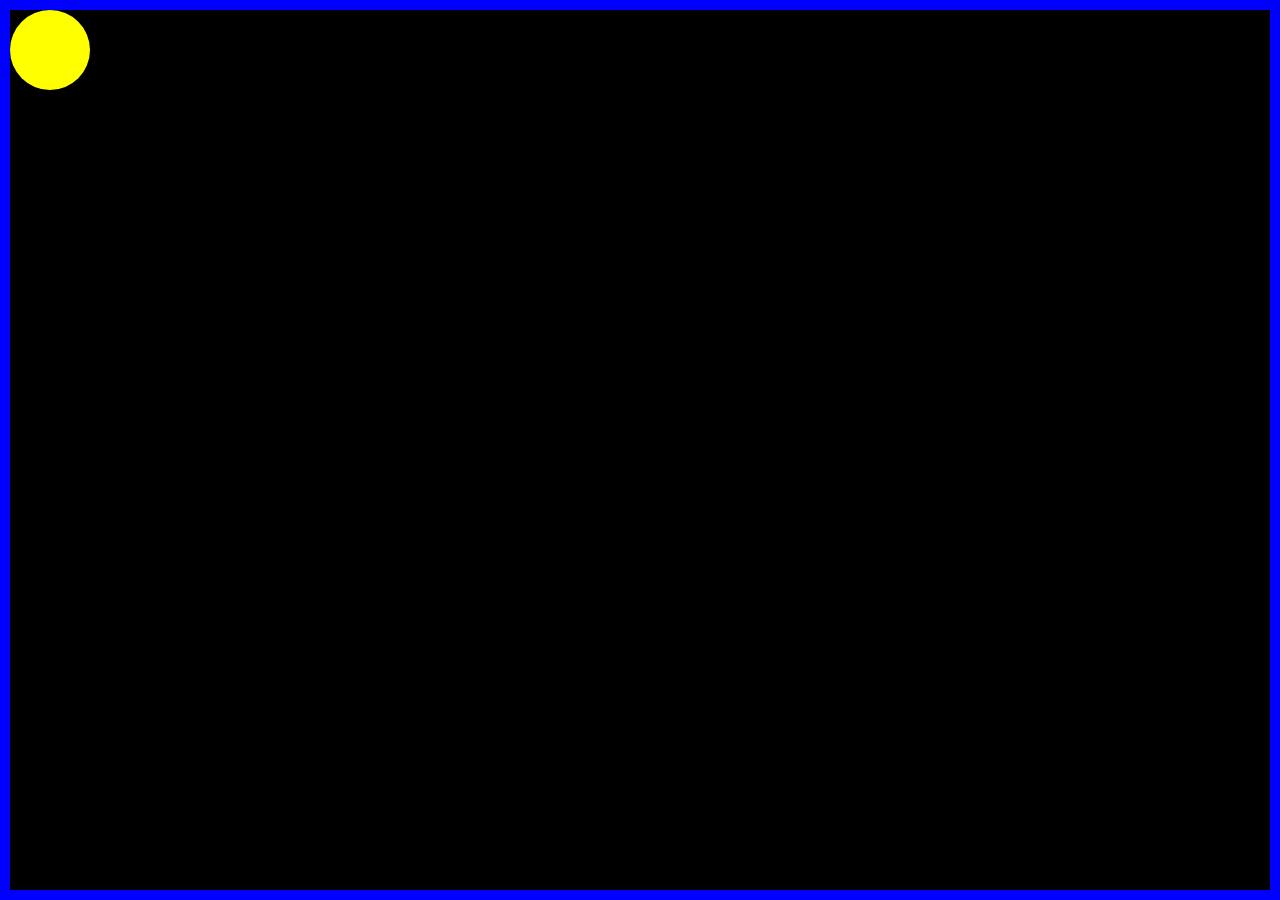
<file: Exercici1/index.html>
<!DOCTYPE html>
<html lang="es">
<head>
    <meta charset="UTF-8">
    <meta http-equiv="X-UA-Compatible" content="IE=edge">
    <meta name="viewport" content="width=device-width, initial-scale=1.0">
    <title>M4.AnimacioCSS</title>
        <!--CUSTOM CSS-->
    <link rel="stylesheet" href="styles/styles.css">
</head>
<body>
        <div class="pelota"></div>
</body>
</html>
</file>
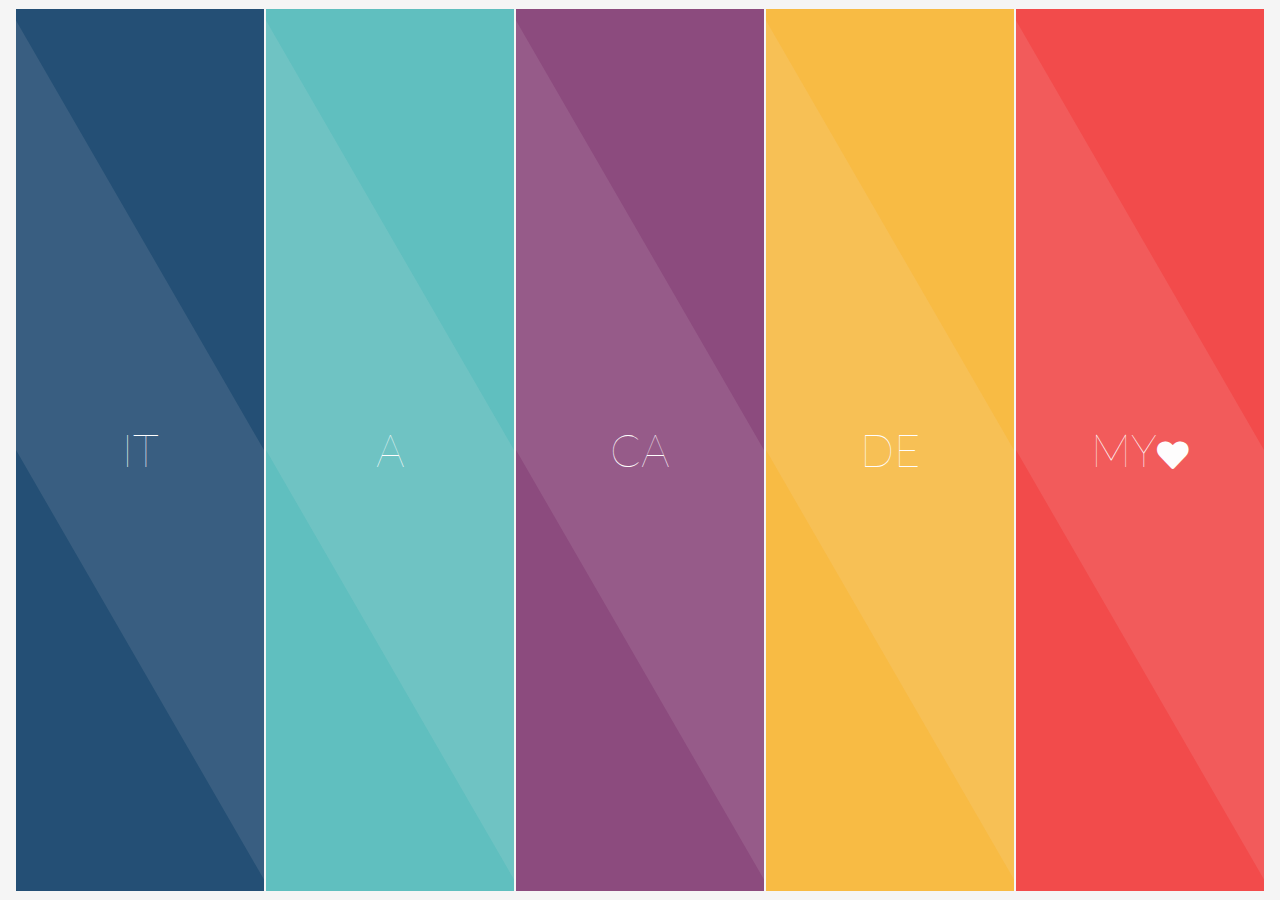
<file: Exercici3/index.html>
<!DOCTYPE html>
<html lang="es">
<head>
    <meta charset="UTF-8">
    <meta http-equiv="X-UA-Compatible" content="IE=edge">
    <meta name="viewport" content="width=device-width, initial-scale=1.0">
    <title>M4.AnimacioCSS.Exercici3</title>
    <!--CUSTOM CSS-->
    <link rel="stylesheet" href="styles/styles.css">
    <!--FONT AWESOME-->
    <link rel="stylesheet" href="https://cdnjs.cloudflare.com/ajax/libs/font-awesome/5.15.2/css/all.min.css">
    <!--GOOGLE FONTS-->
    <link rel="preconnect" href="https://fonts.gstatic.com">
    <link href="https://fonts.googleapis.com/css2?family=Lato:wght@300;400&display=swap" rel="stylesheet">
</head>
<body>
    <div class="container">
        <ul>
            <li class="IT">
                <div></div>
                <p>IT</p>
            </li>
            <li class="A">
                <p>A</p>
                <div></div>
            </li>
            <li class="CA">
                <p>CA</p>
                <div></div>
            </li>
            <li class="DE">
                <p>DE</p>
                <div></div>
            </li>
            <li class="MY">
                <p>MY<i class="fas fa-heart"></i></p>
                <div></div>
            </li>
        </ul>
    </div>
</body>
</html>
</file>
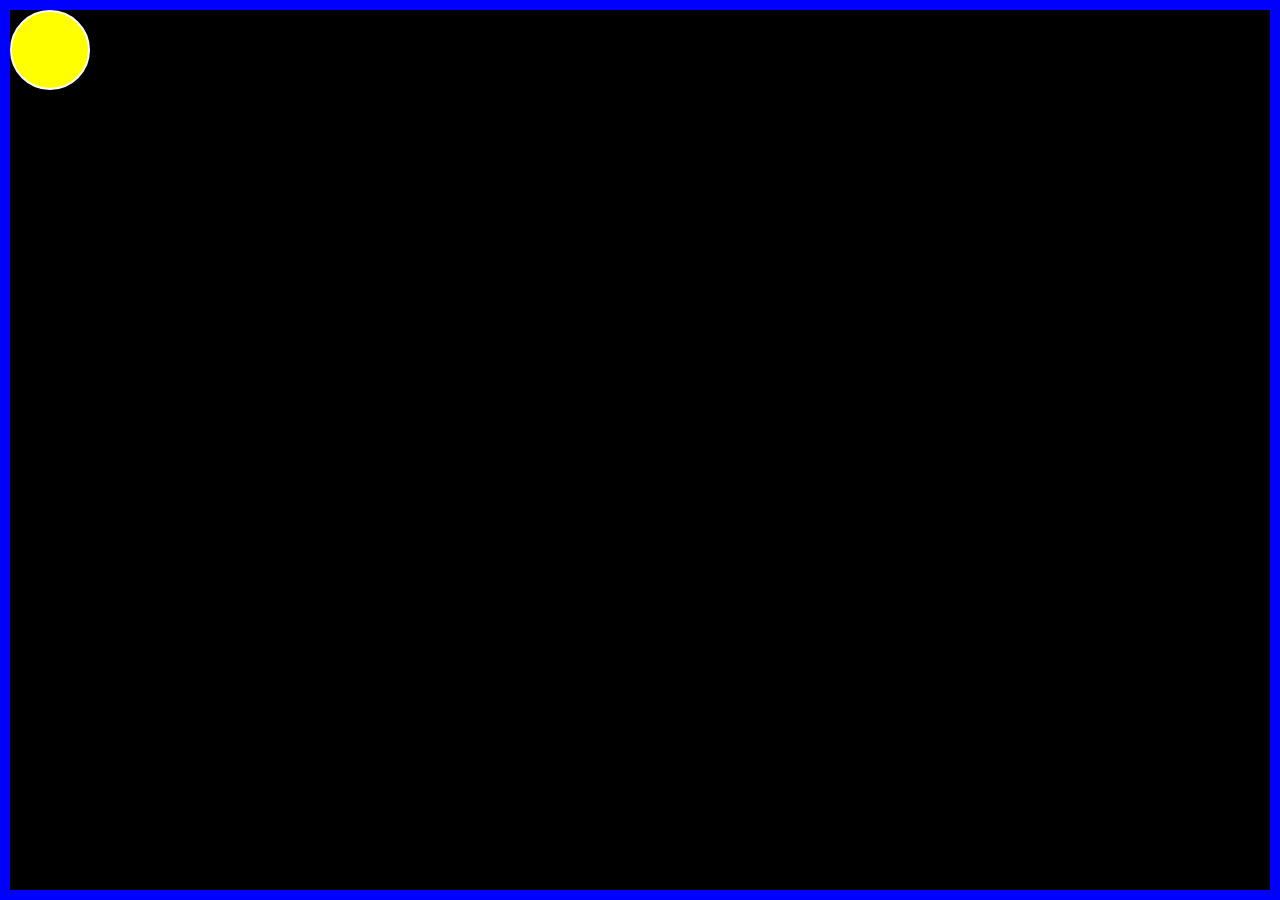
<file: M4.ANIMACIOCSS/index.html>
<!DOCTYPE html>
<html lang="es">
<head>
    <meta charset="UTF-8">
    <meta http-equiv="X-UA-Compatible" content="IE=edge">
    <meta name="viewport" content="width=device-width, initial-scale=1.0">
    <title>M4.AnimacioCSS</title>
        <!--CUSTOM CSS-->
    <link rel="stylesheet" href="styles.css">
</head>
<body>
        <div class="pelota"></div>
</body>
</html>
</file>
<file: Exercici1/styles/styles.css>
/*RESET*/
html, body, div, span, applet, object, iframe,h1, h2, h3, h4, h5, h6, p, blockquote, pre,
a, abbr, acronym, address, big, cite, code,del, dfn, em, img, ins, kbd, q, s, samp,
small, strike, strong, sub, sup, tt, var,b, u, i, center,
dl, dt, dd, ol, ul, li,fieldset, form, label, legend,
table, caption, tbody, tfoot, thead, tr, th, td,article, aside, canvas, details, embed,
figure, figcaption, footer, header, hgroup,menu, nav, output, ruby, section, summary,
time, mark, audio, video{
    margin: 0;
    padding: 0;
    border: 0;
    font: inherit;
    font-size: 100%;
    vertical-align: baseline;
}

html{
    line-height: 1;
}

ol, ul {
    list-style: none;
}

table{
    border-collapse: collapse;
    border-spacing: 0;
}

caption, th, td{
    text-align: left;
    font-weight: normal;
    vertical-align: middle;
}

q, blockquote{
    quotes: none;
}

q:before, q:after, blockquote:before, blockquote:after{
    content: "";
    content: none;
}

a img{
    border: none;
}

article, aside, details, figcaption, figure, footer, header, hgroup, main, menu, nav, section, summary{
    display: block;
}
*{
    box-sizing: border-box;
    text-decoration: none;
}
/*Fin RESET*/

/*EJERCICIO*/
body{
    height: 100vh;
    width: 100vw;
    background: black;
    border: 10px solid blue;
}
        .pelota{
            width: 80px;
            height: 80px;
            border-radius: 40px;
            background-color: yellow;
            border: 2px solid rgba(255, 255, 0, 0.507);
            position: relative;
            animation-name: animacion;
            animation-duration: 3s;
            animation-direction: alternate-reverse;
            animation-timing-function: ease-in;
            animation-iteration-count: infinite;
        }
        @keyframes animacion{
            0% {left: 0vh; top: 0vh;}
            20% {left: calc(95vw - 100px); top: calc(100vh - 100px);animation-timing-function: ease-in;}
            40% {left: calc(40vw - 100px); top: 0vh;animation-timing-function: ease-in;}
            50% {left: 0vw; top: calc(50vh - 100px);animation-timing-function: ease-in;}
            70% {left: calc(60vw - 100px); top: calc(100vh - 100px);animation-timing-function: ease-in;}
            80% {left: calc(100vw - 100px); top: calc(80vh - 100px);animation-timing-function: ease-in;}
            100% {left: 0vh; top: 0vh;animation-timing-function: ease-in;}
        }
</file>
<file: Exercici3/styles/styles.css>
/*RESET*/
html, body, div, span, applet, object, iframe,h1, h2, h3, h4, h5, h6, p, blockquote, pre,
a, abbr, acronym, address, big, cite, code,del, dfn, em, img, ins, kbd, q, s, samp,
small, strike, strong, sub, sup, tt, var,b, u, i, center,
dl, dt, dd, ol, ul, li,fieldset, form, label, legend,
table, caption, tbody, tfoot, thead, tr, th, td,article, aside, canvas, details, embed,
figure, figcaption, footer, header, hgroup,menu, nav, output, ruby, section, summary,
time, mark, audio, video{
    margin: 0;
    padding: 0;
    border: 0;
    font: inherit;
    font-size: 100%;
    vertical-align: baseline;
}

html{
    line-height: 1;
}

ol, ul {
    list-style: none;
}

table{
    border-collapse: collapse;
    border-spacing: 0;
}

caption, th, td{
    text-align: left;
    font-weight: normal;
    vertical-align: middle;
}

q, blockquote{
    quotes: none;
}

q:before, q:after, blockquote:before, blockquote:after{
    content: "";
    content: none;
}

a img{
    border: none;
}

article, aside, details, figcaption, figure, footer, header, hgroup, main, menu, nav, section, summary{
    display: block;
}

*{
    box-sizing: border-box;
    text-decoration: none;
}
/*BODY*/
body{
    height: 100vh;
    width: 100vw;
    display: flex;
    flex-flow: row nowrap;
    justify-content: center;
    align-items: center;
    background: whitesmoke;
}
    .container{
        display: flex;
        flex-flow: row nowrap;
        justify-content: center;
        align-items: center;
        height: 98%;
        width: 97.8%;
        font-family: 'Lato', sans-serif;
        color: white;
        font-weight: lighter;
        font-size: 5vh;
    }
        ul{
            height: 100%;
            width: 100%;
            display: flex;
            flex-flow: row nowrap;
            justify-content: space-evenly;
            align-items: center;
            overflow: hidden;
        }
            li{
                display: flex;
                justify-content: center;
                align-items:center;
                height: 100%;
                width: 19.80%;
                overflow: hidden;
            }
                .IT{
                    background: #244F75;
                    animation-name: IT;
                    animation-duration: 0.4s;
                    animation-direction: normal;
                    animation-iteration-count: 1;
                }
                .A{
                    background: #60BFBF;
                    animation-name: A;
                    animation-duration: 0.6s;
                    animation-direction: normal;
                    animation-iteration-count: 1;
                }
                .CA{
                    background: #8C4B7E;
                    animation-name: CA;
                    animation-duration: 0.8s;
                    animation-direction: normal;
                    animation-iteration-count: 1;
                }
                .DE{
                    background: #F8BB44;
                    animation-name: DE;
                    animation-duration: 1s;
                    animation-direction: normal;
                    animation-iteration-count: 1;
                }
                .MY{
                    background: #F24B4B;
                    animation-name: MY;
                    animation-duration: 1.1s;
                    animation-direction: normal;
                    animation-iteration-count: 1;
                }
                    .fa-heart::before {
                        font-size: 3.5vh;
                    }
                    li p{
                        position: absolute;
                    }
                    /*Transparencia*/
                    li div{
                        height: 100%;
                        width: 100%;
                        background: rgba(245, 238, 238, 0.1);
                        transform: skewX(30deg);
                    }
                        /*Efecte amb el mouse*/
                        li div:hover{
                            transition: transform 0.8s ease-in-out;
                            transform: scale(4);
                        }
                        /*Animacio inicial*/
                        @keyframes IT{
                            0%{transform: translateX(-70vh);animation-timing-function: ease; animation-delay: 1s;}
                            100%{transform: translateX(0)}
                        }
                        @keyframes A{
                            0%{transform: translateY(100vh);animation-timing-function: ease-out; animation-delay: 1.4s;}
                            100%{transform: translateY(0))}
                        }
                        @keyframes CA{
                            0%{transform: translateY(-100vh);animation-timing-function: ease-out; animation-delay: 1.8s;}
                            100%{transform: translateY(0)}
                        }
                        @keyframes DE{
                            0%{transform: translateY(100vh);animation-timing-function: ease-out;animation-delay: 1s;}
                            100%{transform: translateY(0)}
                        }
                        @keyframes MY{
                            0%{transform: translateX(70vh);animation-timing-function: ease-out;animation-delay: 1.2s;}
                            100%{transform: translateY(0)}
                        }
</file>
<file: M4.ANIMACIOCSS/styles.css>
/*RESET*/
html, body, div, span, applet, object, iframe,h1, h2, h3, h4, h5, h6, p, blockquote, pre,
a, abbr, acronym, address, big, cite, code,del, dfn, em, img, ins, kbd, q, s, samp,
small, strike, strong, sub, sup, tt, var,b, u, i, center,
dl, dt, dd, ol, ul, li,fieldset, form, label, legend,
table, caption, tbody, tfoot, thead, tr, th, td,article, aside, canvas, details, embed,
figure, figcaption, footer, header, hgroup,menu, nav, output, ruby, section, summary,
time, mark, audio, video{
    margin: 0;
    padding: 0;
    border: 0;
    font: inherit;
    font-size: 100%;
    vertical-align: baseline;
}

html{
    line-height: 1;
}

ol, ul {
    list-style: none;
}

table{
    border-collapse: collapse;
    border-spacing: 0;
}

caption, th, td{
    text-align: left;
    font-weight: normal;
    vertical-align: middle;
}

q, blockquote{
    quotes: none;
}

q:before, q:after, blockquote:before, blockquote:after{
    content: "";
    content: none;
}

a img{
    border: none;
}

article, aside, details, figcaption, figure, footer, header, hgroup, main, menu, nav, section, summary{
    display: block;
}
*{
    box-sizing: border-box;
    text-decoration: none;
}
/*Fin RESET*/

/*EJERCICIO*/
body{
    height: 100vh;
    width: 100vw;
    background: black;
    border: 10px solid blue;
}
        .pelota{
            width: 80px;
            height: 80px;
            border-radius: 40px;
            background-color: yellow;
            border: 2px solid white;
            position: relative;
            animation-name: animacion;
            animation-duration: 4s;
            animation-direction: alternate-reverse;
            animation-timing-function: ease-out;
            animation-iteration-count: infinite;
        }
        @keyframes animacion{
            0% {left: 0vh; top: 0vh;}
            20% {left: calc(95vw - 100px); top: calc(100vh - 100px);}
            40% {left: calc(40vw - 100px); top: 0vh;}
            50% {left: 0vw; top: calc(50vh - 100px);}
            70% {left: calc(60vw - 100px); top: calc(100vh - 100px);}
            80% {left: calc(100vw - 100px); top: calc(80vh - 100px);}
            100% {left: 0vh; top: 0vh;}
        }
</file>
